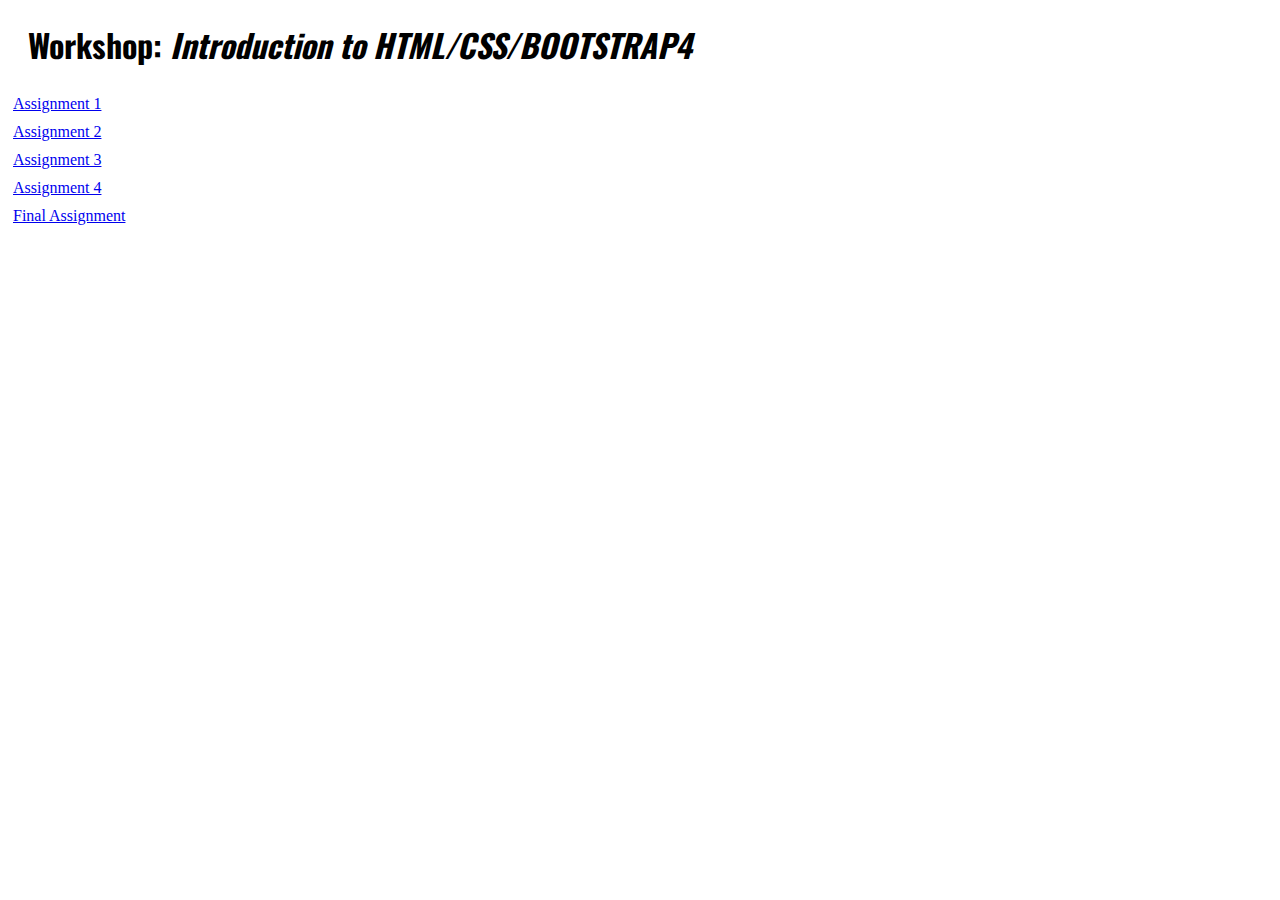
<file: index.html>
<!DOCTYPE html>
<html>
  <head>
    <title>Introduction to HTML/CSS/BOOTSTRAP4</title>
    <meta charset="utf-8">
    <meta http-equiv="Content-Type" content="text/html; charset=utf-8">
    <meta name="viewport" content="width=device-width, initial-scale=1">

    <link href="https://fonts.googleapis.com/css?family=Lato|Oswald:400,900" rel="stylesheet">
    <link href="style.css" rel="stylesheet">
  </head>
  <body>
    <h1>Workshop: <em>Introduction to HTML/CSS/BOOTSTRAP4</em></h1>

    <ul class="assignments">
      <li>
        <a href="assignment-1.html">Assignment 1 </a>
      </li>
      <li>
        <a href="assignment-2.html">Assignment 2 </a>
      </li>
      <li>
        <a href="assignment-3.html">Assignment 3 </a>
      </li>
      <li>
        <a href="assignment-4.html">Assignment 4 </a>
      </li>
      <li>
        <a href="assignment-final.html">Final Assignment</a>
      </li>
    </ul>

  </body>
  </html>
</file>
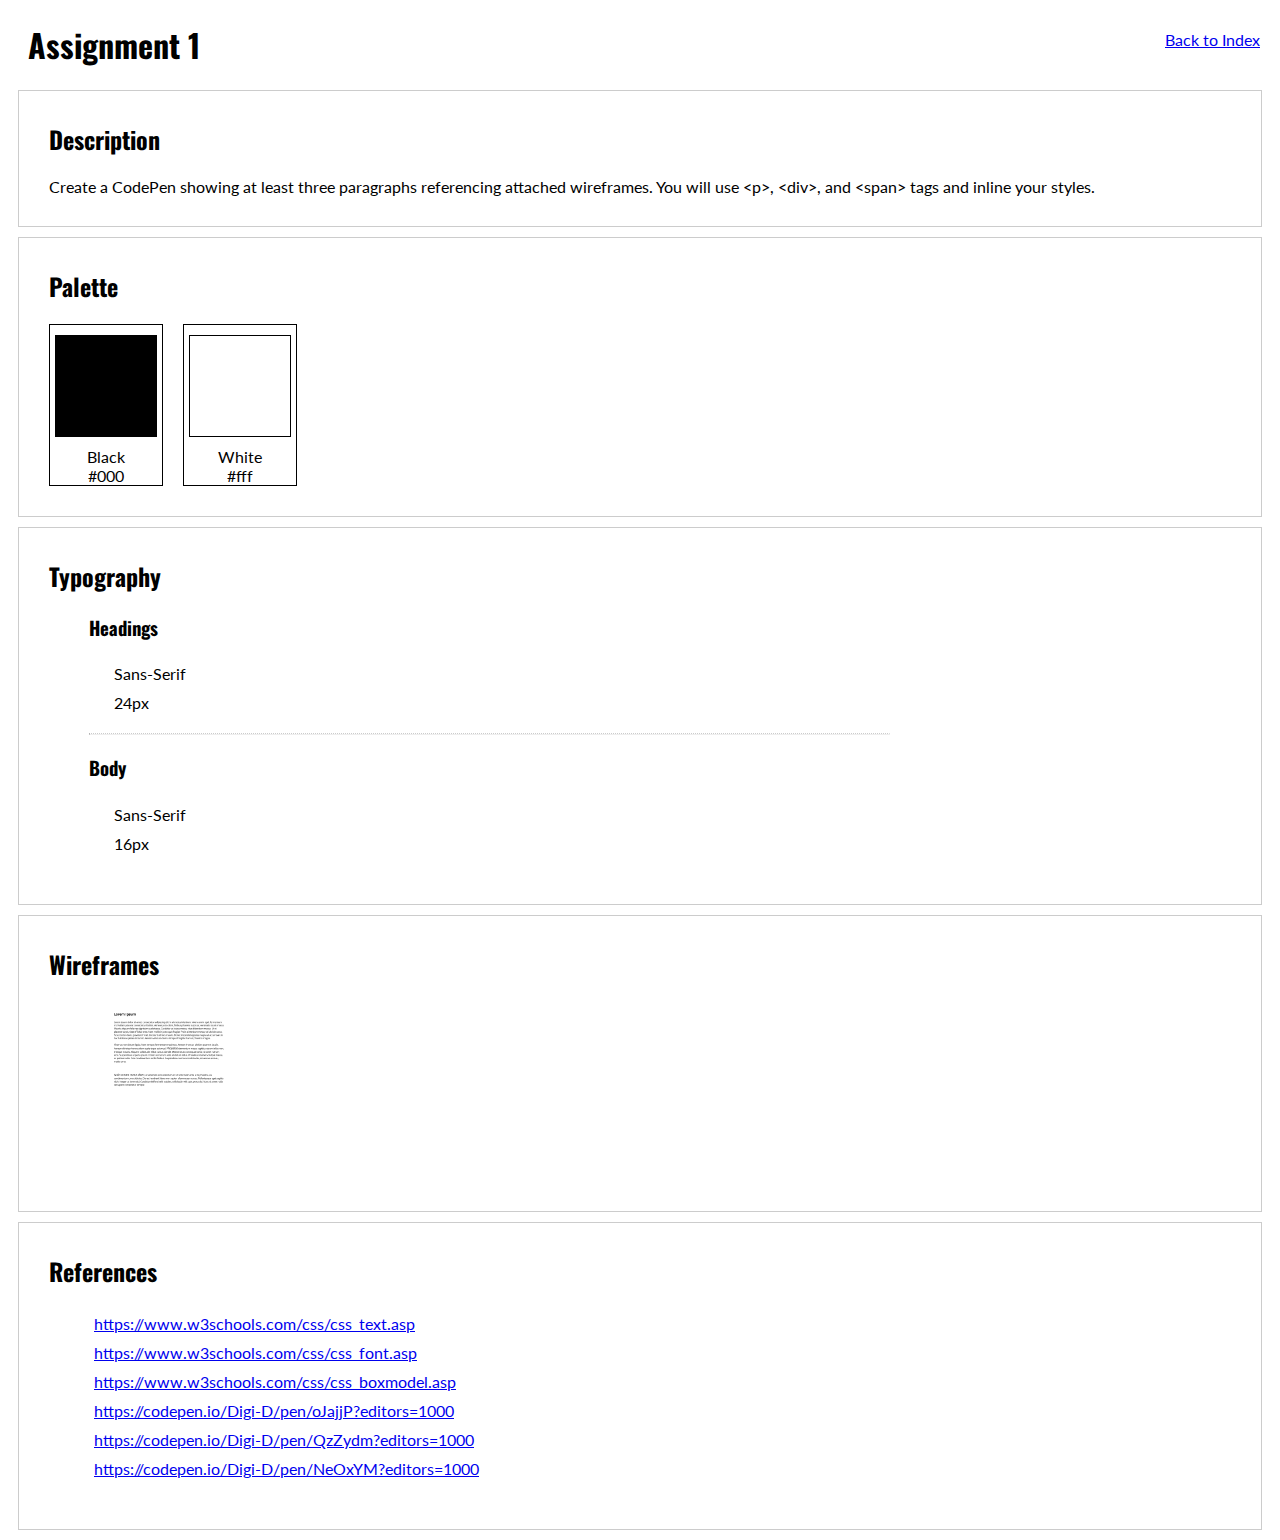
<file: assignment-1.html>
<!DOCTYPE html>
<html>
  <head>
    <title>Assignment 1</title>
    <meta charset="utf-8">
    <meta http-equiv="Content-Type" content="text/html; charset=utf-8">
    <meta name="viewport" content="width=device-width, initial-scale=1">

    <link href="https://fonts.googleapis.com/css?family=Lato|Oswald:400,900" rel="stylesheet">

    <link href="style.css" rel="stylesheet">
  </head>
  <body>
    <h1>Assignment 1</h1>

    <div class="section description">
      <h2>Description</h2>

      <div class="content">
        Create a CodePen showing at least three paragraphs referencing attached wireframes. You will use &lt;p&gt;, &lt;div&gt;, and &lt;span&gt; tags and inline your styles.
      </div>

    </div>

    <div class="section palette">
      <h2>Palette</h2>
      <div class="content palette-container">

        <div class="color-card">
          <div class="color" style="background-color: #000">

          </div>
          <div class="name">
            Black
          </div>
          <div class="code">
            #000
          </div>
        </div>

        <div class="color-card">
          <div class="color" style="background-color: #fff">

          </div>
          <div class="name">
            White
          </div>
          <div class="code">
            #fff
          </div>
        </div>

      </div>

    </div>

    <div class="section typography">
      <h2>Typography</h2>
      <div class="content font-definitions">
        <h3>Headings</h3>
        <ul>
          <li>Sans-Serif</li>
          <li>24px</li>
        </ul>

        <div class="hr-container"><hr /></div>

        <h3>Body</h3>
        <ul>
          <li>Sans-Serif</li>
          <li>16px</li>
        </ul>

      </div>
    </div>

    <div class="section wireframes">
      <h2>Wireframes</h3>

      <div class="content">
        <ul>
          <li>
            <a href="images/assignment-1.1.png" target="_new" class="wires">
              <img src="images/assignment-1.1.png" width="150px" height="auto">
            </a>
          </li>
        </ul>
      </div>

    </div>

    <div class="section references">
      <h2>References</h3>

      <div class="content">
        <ul>
          <li>
            <a href="https://www.w3schools.com/css/css_text.asp" target="_new">https://www.w3schools.com/css/css_text.asp</a>
          </li>
          <li>
            <a href="https://www.w3schools.com/css/css_font.asp" target="_new">https://www.w3schools.com/css/css_font.asp</a>
          </li>
          <li>
            <a href="https://www.w3schools.com/css/css_boxmodel.asp" target="_new">https://www.w3schools.com/css/css_boxmodel.asp</a>
          </li>

          <li>
            <a href="https://codepen.io/Digi-D/pen/oJajjP?editors=1000" target="_new">https://codepen.io/Digi-D/pen/oJajjP?editors=1000</a>
          </li>
          <li>
            <a href="https://codepen.io/Digi-D/pen/QzZydm?editors=1000" target="_new">https://codepen.io/Digi-D/pen/QzZydm?editors=1000</a>
          </li>
          <li>
            <a href="https://codepen.io/Digi-D/pen/NeOxYM?editors=1000" target="_new">https://codepen.io/Digi-D/pen/NeOxYM?editors=1000</a>
          </li>

        </ul>
      </div>
    </div>

    <a id="back-to" href="index.html">Back to Index</a>
  </body>
  </html>
</file>
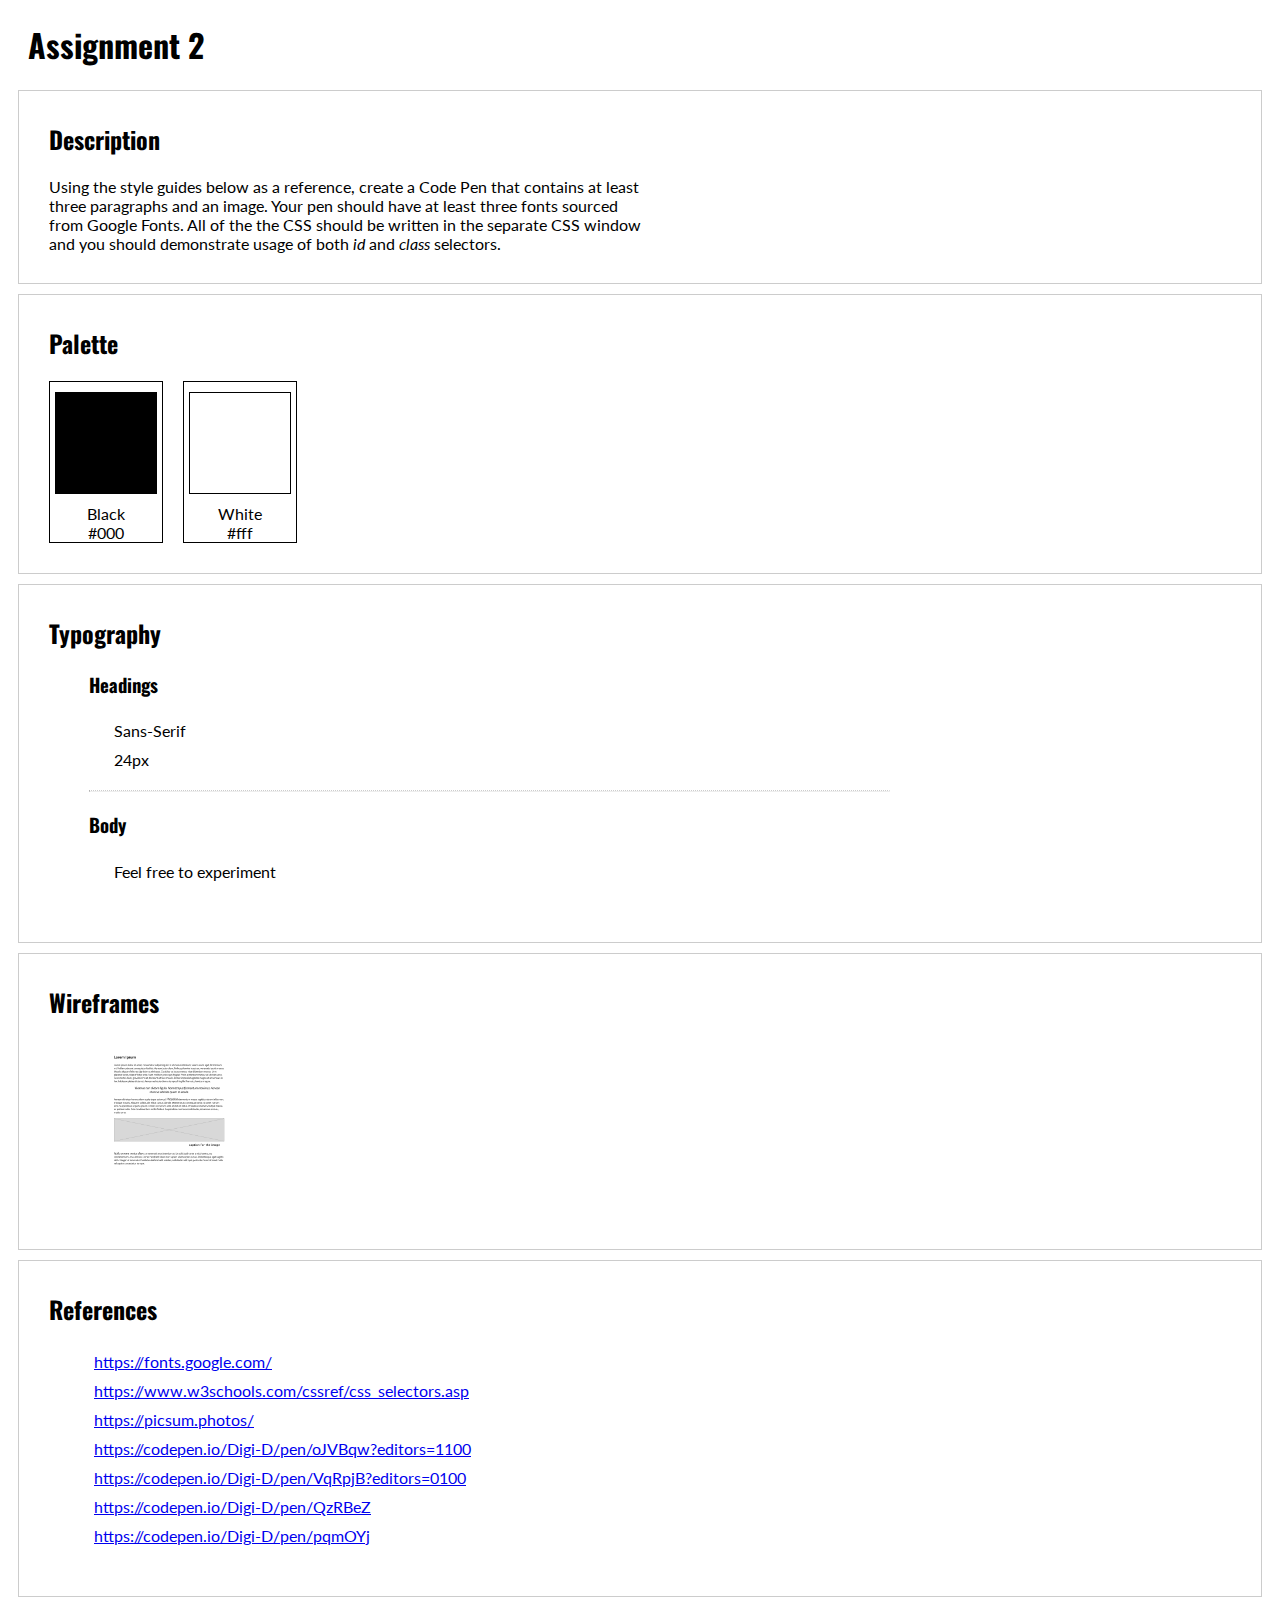
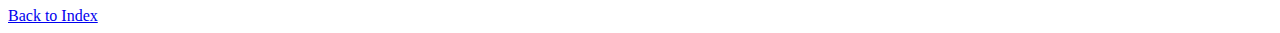
<file: assignment-2.html>
<!DOCTYPE html>
<html>
  <head>
    <title>Assignment 2</title>
    <meta charset="utf-8">
    <meta http-equiv="Content-Type" content="text/html; charset=utf-8">
    <meta name="viewport" content="width=device-width, initial-scale=1">

    <link href="https://fonts.googleapis.com/css?family=Lato|Oswald:400,900" rel="stylesheet">

    <link href="style.css" rel="stylesheet">
  </head>
  <body>
    <h1>Assignment 2</h1>

    <div class="section description">
      <h2>Description</h2>

      <div class="content text">
        Using the style guides below as a reference, create a Code Pen that contains
        at least three paragraphs and an image. Your pen should have at least three
        fonts sourced from Google Fonts. All of the the CSS should be written in
        the separate CSS window and you should demonstrate usage of both
        <em>id</em> and <em>class</em> selectors.
      </div>

    </div>

    <div class="section palette">
      <h2>Palette</h2>
      <div class="content palette-container">

        <div class="color-card">
          <div class="color" style="background-color: #000">

          </div>
          <div class="name">
            Black
          </div>
          <div class="code">
            #000
          </div>
        </div>

        <div class="color-card">
          <div class="color" style="background-color: #fff">

          </div>
          <div class="name">
            White
          </div>
          <div class="code">
            #fff
          </div>
        </div>

      </div>

    </div>

    <div class="section typography">
      <h2>Typography</h2>
      <div class="content font-definitions">
        <h3>Headings</h3>
        <ul>
          <li>Sans-Serif</li>
          <li>24px</li>
        </ul>

        <div class="hr-container"><hr /></div>

        <h3>Body</h3>
        <ul>
          <li>Feel free to experiment</li>
          <li></li>
        </ul>

      </div>
    </div>

    <div class="section wireframes">
      <h2>Wireframes</h3>

      <div class="content">
        <ul>
          <li>
            <a href="images/assignment-2.png" target="_new" class="wires">
              <img src="images/assignment-2.png" width="150px" height="auto">
            </a>
          </li>
        </ul>
      </div>

    </div>

    <div class="section references">
      <h2>References</h3>

      <div class="content">
        <ul>
          <li>
            <a href="https://fonts.google.com/" target="_new">https://fonts.google.com/</a>
          </li>

          <li>
            <a href="https://www.w3schools.com/cssref/css_selectors.asp" target="_new">https://www.w3schools.com/cssref/css_selectors.asp</a>
          </li>
          <li>
            <a href="https://picsum.photos/" target="_new">https://picsum.photos/</a>
          </li>

          <li>
            <a href="https://codepen.io/Digi-D/pen/oJVBqw?editors=1100" target="_new">https://codepen.io/Digi-D/pen/oJVBqw?editors=1100</a>
          </li>
          <li>
            <a href="https://codepen.io/Digi-D/pen/VqRpjB?editors=0100" target="_new">https://codepen.io/Digi-D/pen/VqRpjB?editors=0100</a>
          </li>
          <li>
            <a href="https://codepen.io/Digi-D/pen/QzRBeZ" target="_new">https://codepen.io/Digi-D/pen/QzRBeZ</a>
          </li>
          <li>
            <a href="https://codepen.io/Digi-D/pen/pqmOYj" target="_new">https://codepen.io/Digi-D/pen/pqmOYj</a>
          </li>

        </ul>
      </div>
    </div>
    <a href="index.html">Back to Index</a>

  </body>
  </html>
</file>
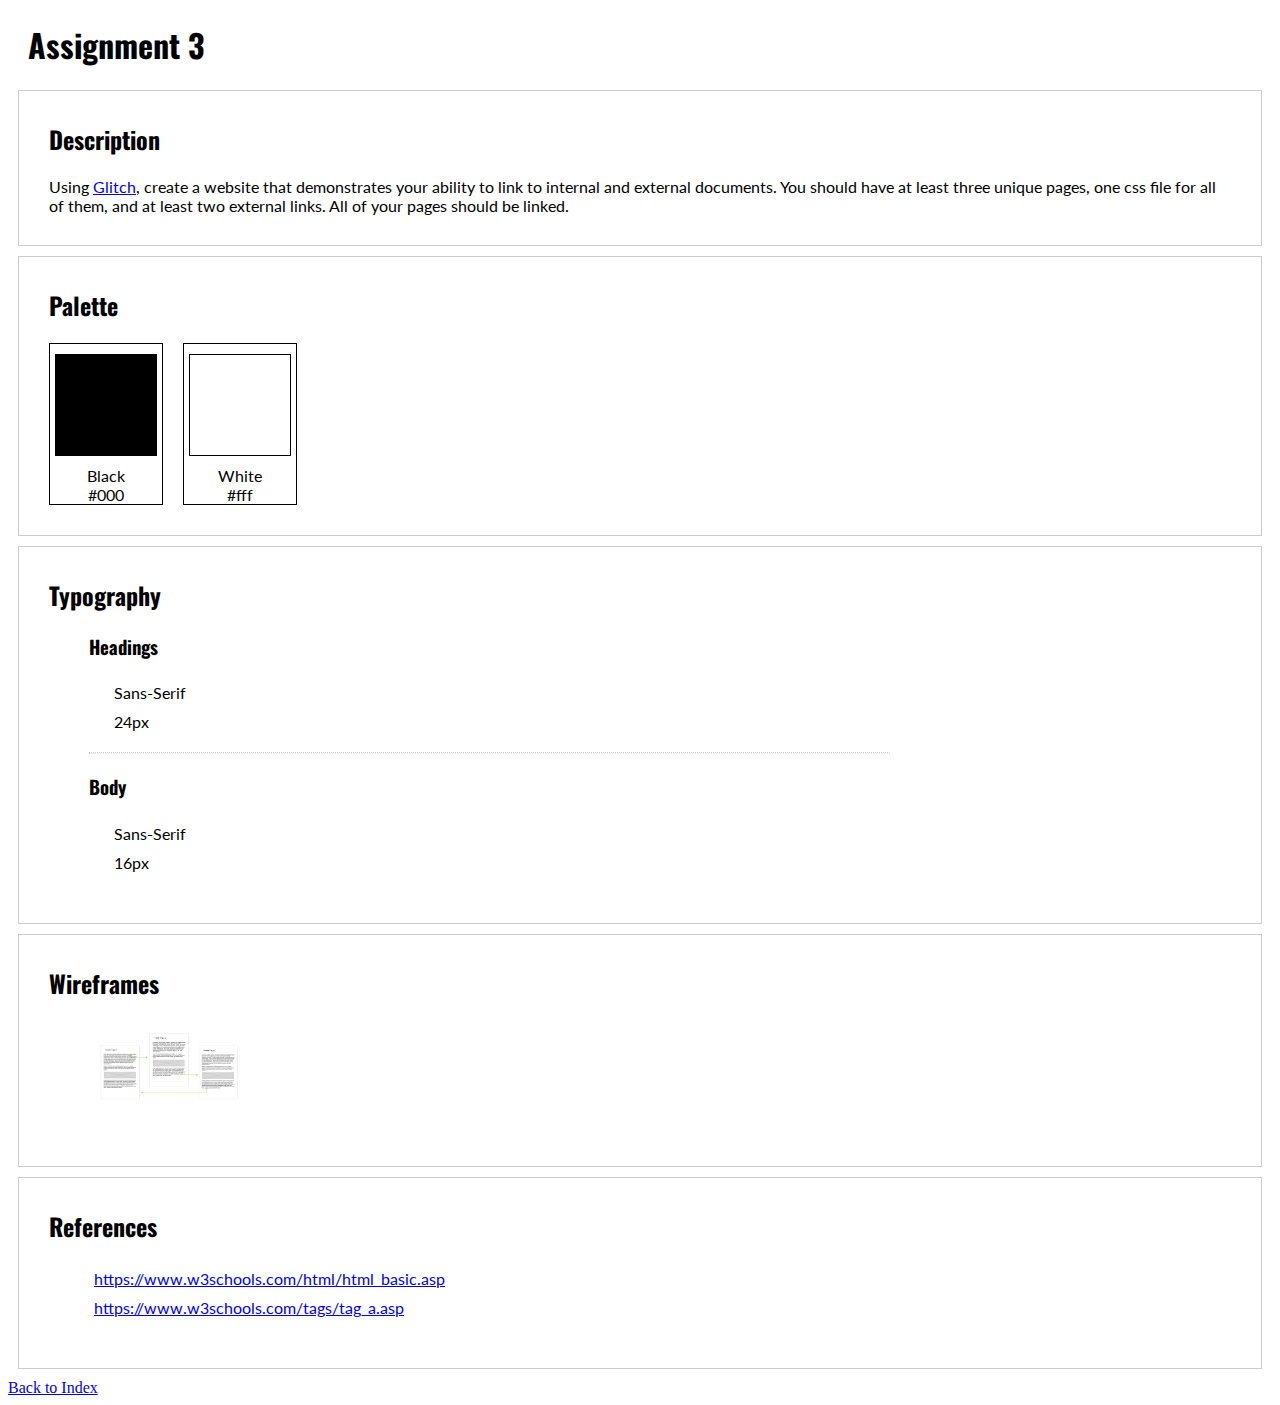
<file: assignment-3.html>
<!DOCTYPE html>
<html>
  <head>
    <title>Assignment 3</title>
    <meta charset="utf-8">
    <meta http-equiv="Content-Type" content="text/html; charset=utf-8">
    <meta name="viewport" content="width=device-width, initial-scale=1">

    <link href="https://fonts.googleapis.com/css?family=Lato|Oswald:400,900" rel="stylesheet">

    <link href="style.css" rel="stylesheet">
  </head>
  <body>
    <h1>Assignment 3</h1>

    <div class="section description">
      <h2>Description</h2>

      <div class="content">
        Using <a href="https://glitch.com/" target="_new">Glitch</a>, create a website that demonstrates your ability to link to internal and external documents. You should have at least three unique pages, one css file for all of them, and at least two external links. All of your pages should be linked.
      </div>

    </div>

    <div class="section palette">
      <h2>Palette</h2>
      <div class="content palette-container">

        <div class="color-card">
          <div class="color" style="background-color: #000">

          </div>
          <div class="name">
            Black
          </div>
          <div class="code">
            #000
          </div>
        </div>

        <div class="color-card">
          <div class="color" style="background-color: #fff">

          </div>
          <div class="name">
            White
          </div>
          <div class="code">
            #fff
          </div>
        </div>

      </div>

    </div>

    <div class="section typography">
      <h2>Typography</h2>
      <div class="content font-definitions">
        <h3>Headings</h3>
        <ul>
          <li>Sans-Serif</li>
          <li>24px</li>
        </ul>

        <div class="hr-container"><hr /></div>

        <h3>Body</h3>
        <ul>
          <li>Sans-Serif</li>
          <li>16px</li>
        </ul>

      </div>
    </div>

    <div class="section wireframes">
      <h2>Wireframes</h3>

      <div class="content">
        <ul>
          <li>
            <a href="images/assignment-3.png" target="_new" class="wires">
              <img src="images/assignment-3.png" width="150px" height="auto">
            </a>
          </li>
        </ul>
      </div>

    </div>

    <div class="section references">
      <h2>References</h3>

      <div class="content">
        <ul>
          <li>
            <a href="https://www.w3schools.com/html/html_basic.asp" target="_new">https://www.w3schools.com/html/html_basic.asp</a>
          </li>
          <li>
            <a href="https://www.w3schools.com/tags/tag_a.asp" target="_new">https://www.w3schools.com/tags/tag_a.asp</a>
          </li>

        </ul>
      </div>
    </div>

    <a href="index.html">Back to Index</a>

  </body>
  </html>
</file>
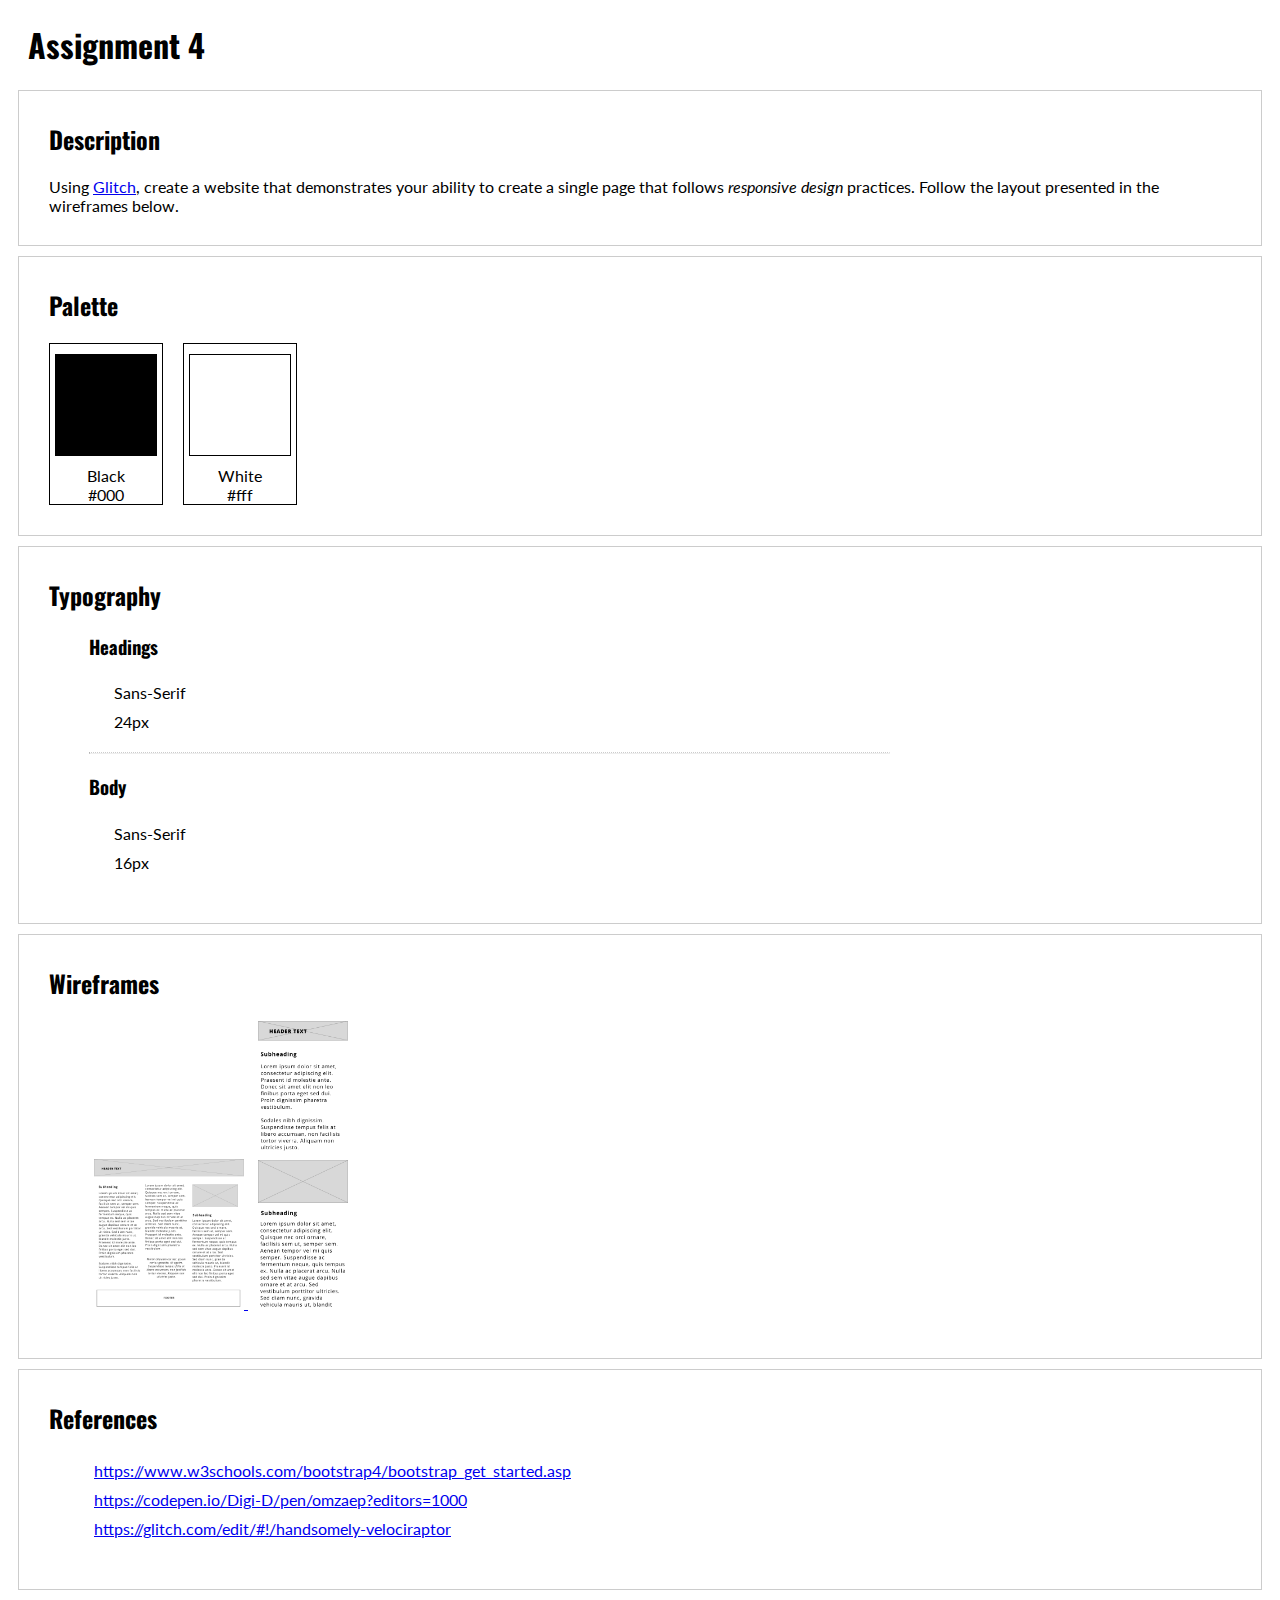
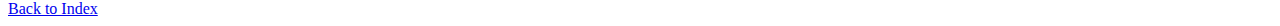
<file: assignment-4.html>
<!DOCTYPE html>
<html>
  <head>
    <title>Assignment 4</title>
    <meta charset="utf-8">
    <meta http-equiv="Content-Type" content="text/html; charset=utf-8">
    <meta name="viewport" content="width=device-width, initial-scale=1">

    <link href="https://fonts.googleapis.com/css?family=Lato|Oswald:400,900" rel="stylesheet">

    <link href="style.css" rel="stylesheet">
  </head>
  <body>
    <h1>Assignment 4</h1>

        <div class="section description">
          <h2>Description</h2>

          <div class="content">
            Using <a href="https://glitch.com/" target="_new">Glitch</a>, create a website that demonstrates your ability to create a single page that follows <em>responsive design</em> practices. Follow the layout presented in the wireframes below.
          </div>

        </div>

        <div class="section palette">
          <h2>Palette</h2>
          <div class="content palette-container">

            <div class="color-card">
              <div class="color" style="background-color: #000">

              </div>
              <div class="name">
                Black
              </div>
              <div class="code">
                #000
              </div>
            </div>

            <div class="color-card">
              <div class="color" style="background-color: #fff">

              </div>
              <div class="name">
                White
              </div>
              <div class="code">
                #fff
              </div>
            </div>

          </div>

        </div>

        <div class="section typography">
          <h2>Typography</h2>
          <div class="content font-definitions">
            <h3>Headings</h3>
            <ul>
              <li>Sans-Serif</li>
              <li>24px</li>
            </ul>

            <div class="hr-container"><hr /></div>

            <h3>Body</h3>
            <ul>
              <li>Sans-Serif</li>
              <li>16px</li>
            </ul>

          </div>
        </div>

        <div class="section wireframes">
          <h2>Wireframes</h3>

          <div class="content">
            <ul class="wires">
              <li>
                <a href="images/assignment-4.1.png" target="_new" class="wires">
                  <img src="images/assignment-4.1.png" width="150px" height="auto">
                </a>
              </li>
              <li>
                <a href="images/assignment-4.2.png" target="_new" class="wires">
                  <img src="images/assignment-4.2.png" width="90px" height="auto">
                </a>
              </li>
            </ul>
          </div>

        </div>

        <div class="section references">
          <h2>References</h3>

          <div class="content">
            <ul>
              <li>
                <a href="https://www.w3schools.com/bootstrap4/bootstrap_get_started.asp" target="_new">https://www.w3schools.com/bootstrap4/bootstrap_get_started.asp</a>
              </li>
              <li>
                <a href="https://codepen.io/Digi-D/pen/omzaep?editors=1000" target="_new">https://codepen.io/Digi-D/pen/omzaep?editors=1000</a>
              </li>
              <li>
                <a href="https://glitch.com/edit/#!/handsomely-velociraptor" target="_new">https://glitch.com/edit/#!/handsomely-velociraptor</a>
              </li>
            </ul>
          </div>
        </div>

    <a href="index.html">Back to Index</a>
  </body>
  </html>
</file>
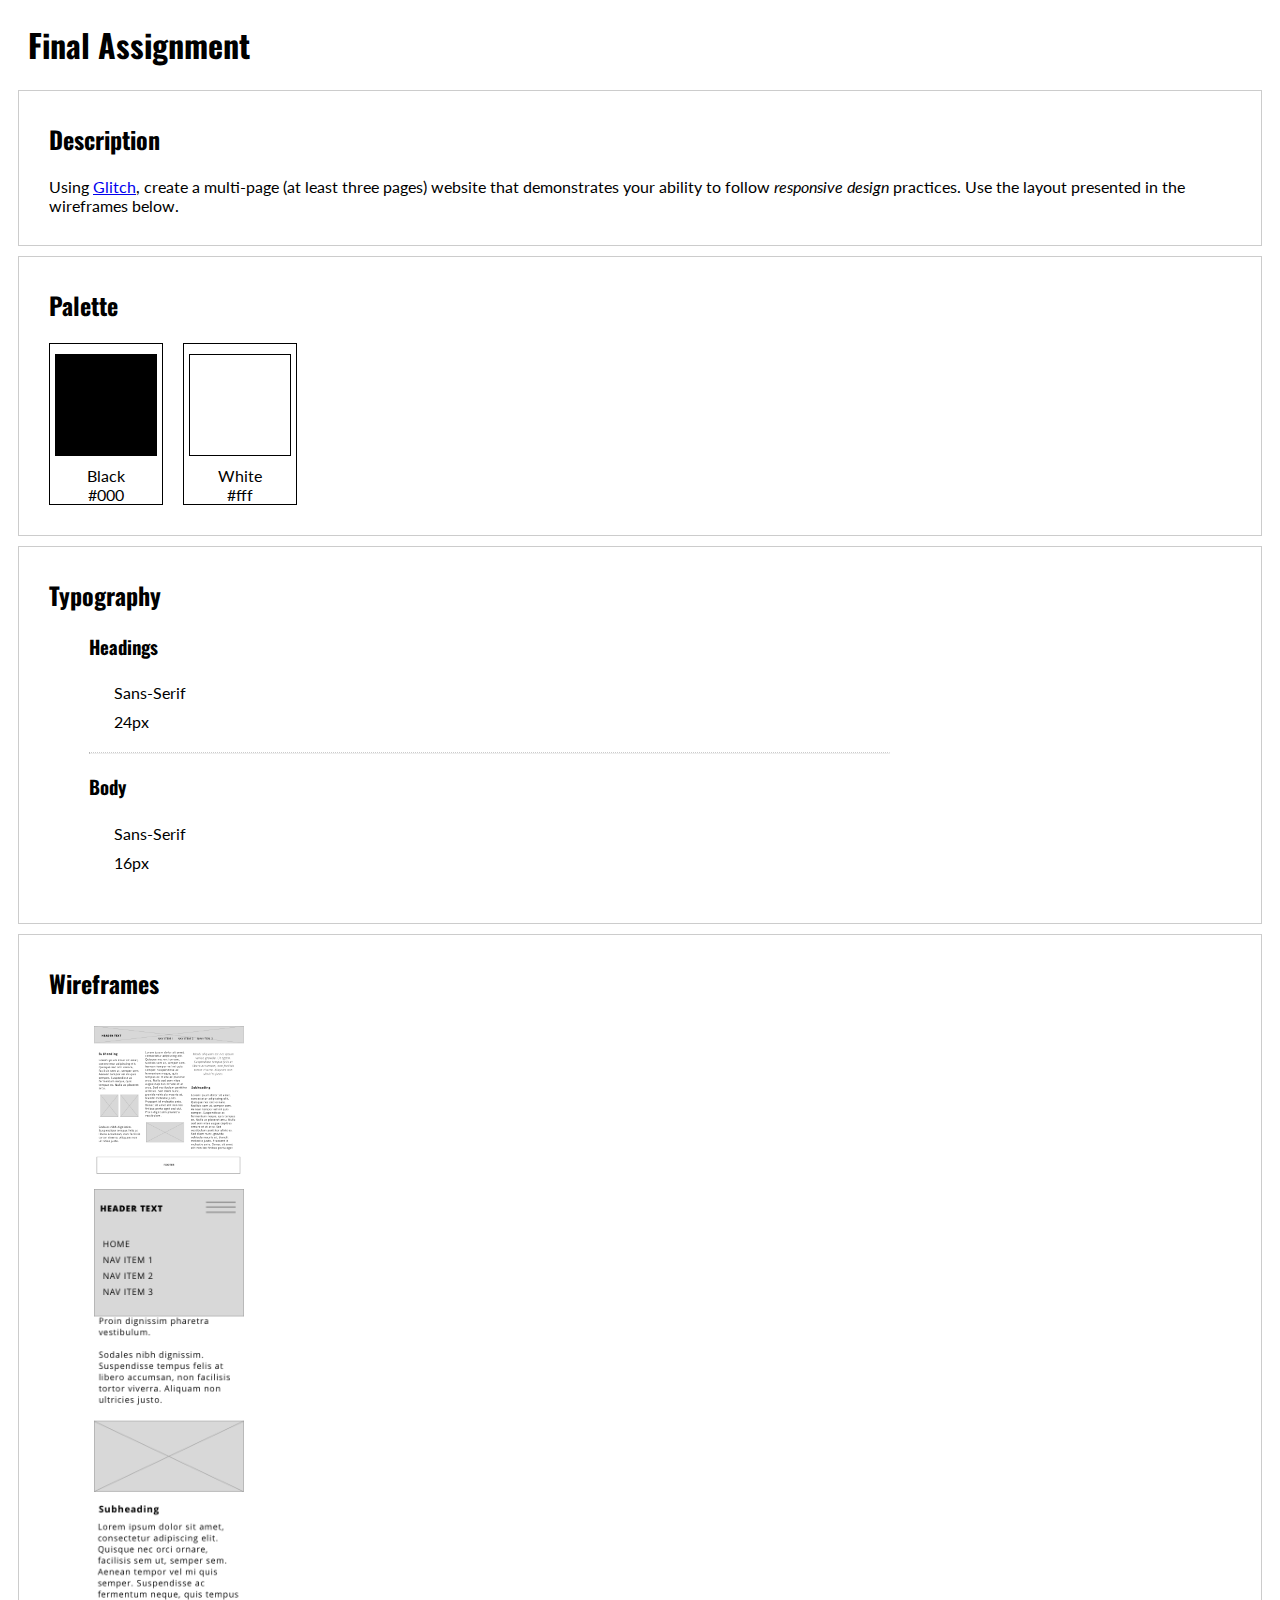
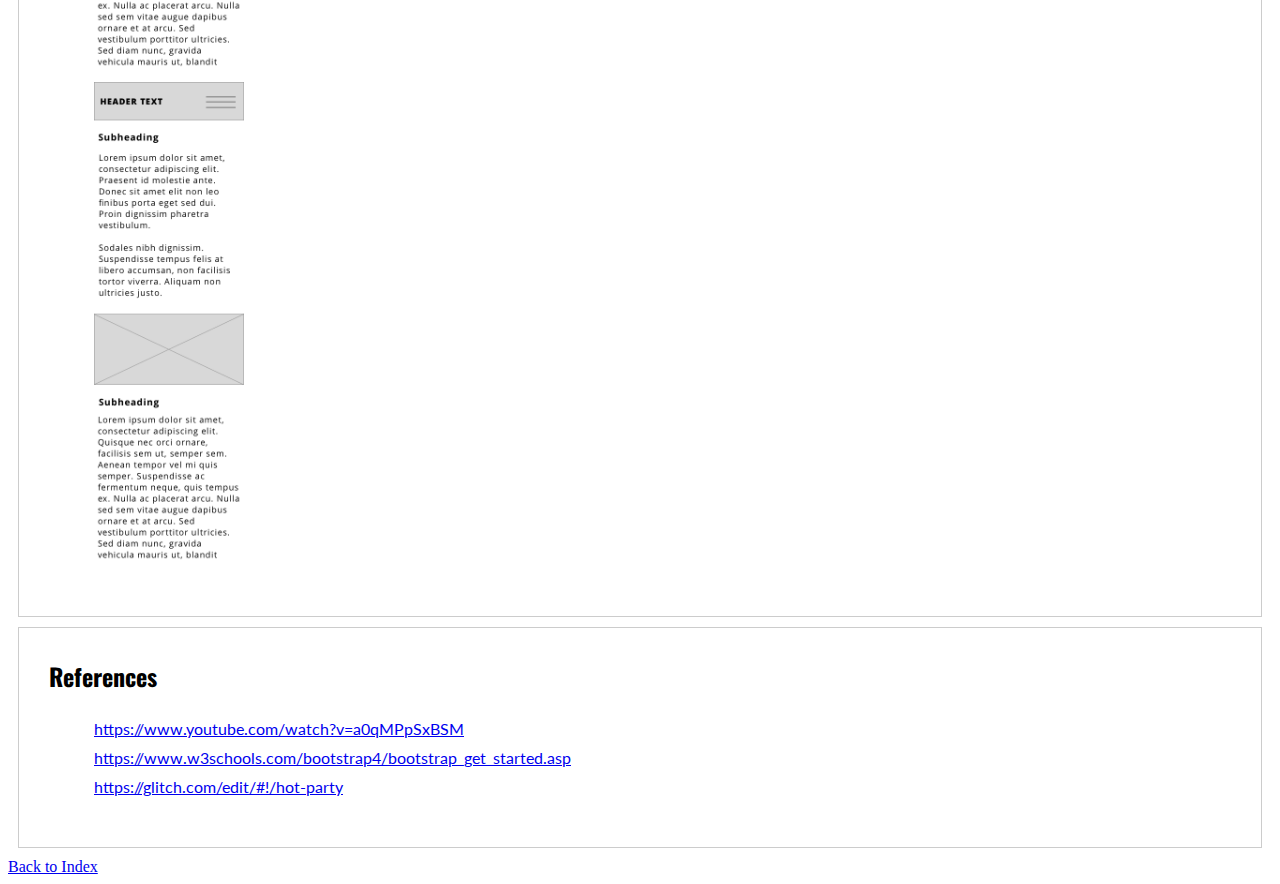
<file: assignment-final.html>
<!DOCTYPE html>
<html>
  <head>
    <title>Final Assignment</title>
    <meta charset="utf-8">
    <meta http-equiv="Content-Type" content="text/html; charset=utf-8">
    <meta name="viewport" content="width=device-width, initial-scale=1">

    <link href="https://fonts.googleapis.com/css?family=Lato|Oswald:400,900" rel="stylesheet">

    <link href="style.css" rel="stylesheet">
  </head>
  <body>
    <h1>Final Assignment</h1>


    <div class="section description">
      <h2>Description</h2>

      <div class="content">
        Using <a href="https://glitch.com/" target="_new">Glitch</a>, create a multi-page (at least three pages) website that demonstrates your ability to follow <em>responsive design</em> practices. Use the layout presented in the wireframes below.
      </div>

    </div>

    <div class="section palette">
      <h2>Palette</h2>
      <div class="content palette-container">

        <div class="color-card">
          <div class="color" style="background-color: #000">

          </div>
          <div class="name">
            Black
          </div>
          <div class="code">
            #000
          </div>
        </div>

        <div class="color-card">
          <div class="color" style="background-color: #fff">

          </div>
          <div class="name">
            White
          </div>
          <div class="code">
            #fff
          </div>
        </div>

      </div>

    </div>

    <div class="section typography">
      <h2>Typography</h2>
      <div class="content font-definitions">
        <h3>Headings</h3>
        <ul>
          <li>Sans-Serif</li>
          <li>24px</li>
        </ul>

        <div class="hr-container"><hr /></div>

        <h3>Body</h3>
        <ul>
          <li>Sans-Serif</li>
          <li>16px</li>
        </ul>

      </div>
    </div>

    <div class="section wireframes">
      <h2>Wireframes</h3>

      <div class="content">
        <ul>
          <li>
            <a href="images/assignment-5.1.png" target="_new" class="wires">
              <img src="images/assignment-5.1.png" width="150px" height="auto">
            </a>
          </li>
          <li>
            <a href="images/assignment-5.2.png" target="_new" class="wires">
              <img src="images/assignment-5.2.png" width="150px" height="auto">
            </a>
          </li>
          <li>
            <a href="images/assignment-5.3.png" target="_new" class="wires">
              <img src="images/assignment-5.3.png" width="150px" height="auto">
            </a>
          </li>
        </ul>
      </div>

    </div>

    <div class="section references">
      <h2>References</h3>

      <div class="content">
        <ul>
          <li>
            <a href="https://www.youtube.com/watch?v=a0qMPpSxBSM" target="_new">https://www.youtube.com/watch?v=a0qMPpSxBSM</a>
          </li>
          <li>
            <a href="https://www.w3schools.com/bootstrap4/bootstrap_get_started.asp" target="_new">https://www.w3schools.com/bootstrap4/bootstrap_get_started.asp</a>
          </li>

          <li>
            <a href="https://glitch.com/edit/#!/hot-party" target="_new">https://glitch.com/edit/#!/hot-party</a>
          </li>
          
        </ul>
      </div>
    </div>

    <a href="index.html">Back to Index</a>
  </body>
  </html>
</file>
<file: style.css>
.assignments {
  padding: 0px;
}
.assignments li {
  list-style-type:none;
  padding: 5px;
  margin: 0px;
}

/* -------- individual pages ----------- */
.section {
  margin: 10px;
  padding: 30px;
  border: solid 1px #ccc;
}

.section h2 {
  margin-top: 0px;
  font-family: 'Oswald', sans-serif;
}

h1 {
  margin-left: 20px;
  font-family: 'Oswald', sans-serif;
}

.content {
  font-family: 'Lato', sans-serif;
}
.content h3 {
  padding-left: 20px;
  font-family: 'Oswald', sans-serif;
}

.content p {
  padding-left: 30px;
  font-family: 'Lato', sans-serif;
}

.content li {
  list-style-type:none;
  padding: 5px;
  margin: 0px;
  font-family: 'Lato', sans-serif;
}

.hr-container{
  text-align: left;
  padding-left: 20px;
}

.font-definitions {
  padding-left: 20px;
  font-family: 'Lato', sans-serif;
}

.wires {
  /* border: solid 1px #000; */
}

hr {
  border-top: 1px dotted #ccc;
  max-width: 70%;
  margin-left: 0px;
  margin-right: auto;
}

#back-to {
  position: absolute;
  top: 30px;
  right:20px;
  font-family: 'Lato', sans-serif;
}

.palette-container {
  display: flex;
}

/* Color cards */

.color-card {
  max-width: 120px;
  border: solid 1px #000;
  text-align: center;
  margin-right: 20px;
  padding-left: 5px;
  padding-right: 5px;
  font-family: 'Lato', sans-serif;
}

.color-card .color {
  width: 100px;
  border: solid 1px #000;
  height: 100px;
  margin-left: auto;
  margin-right: auto;
  margin-top: 10px;
  margin-bottom: 10px;
}

.text {
  max-width: 600px;
}

.wires li {
  display: inline;
}
</file>
